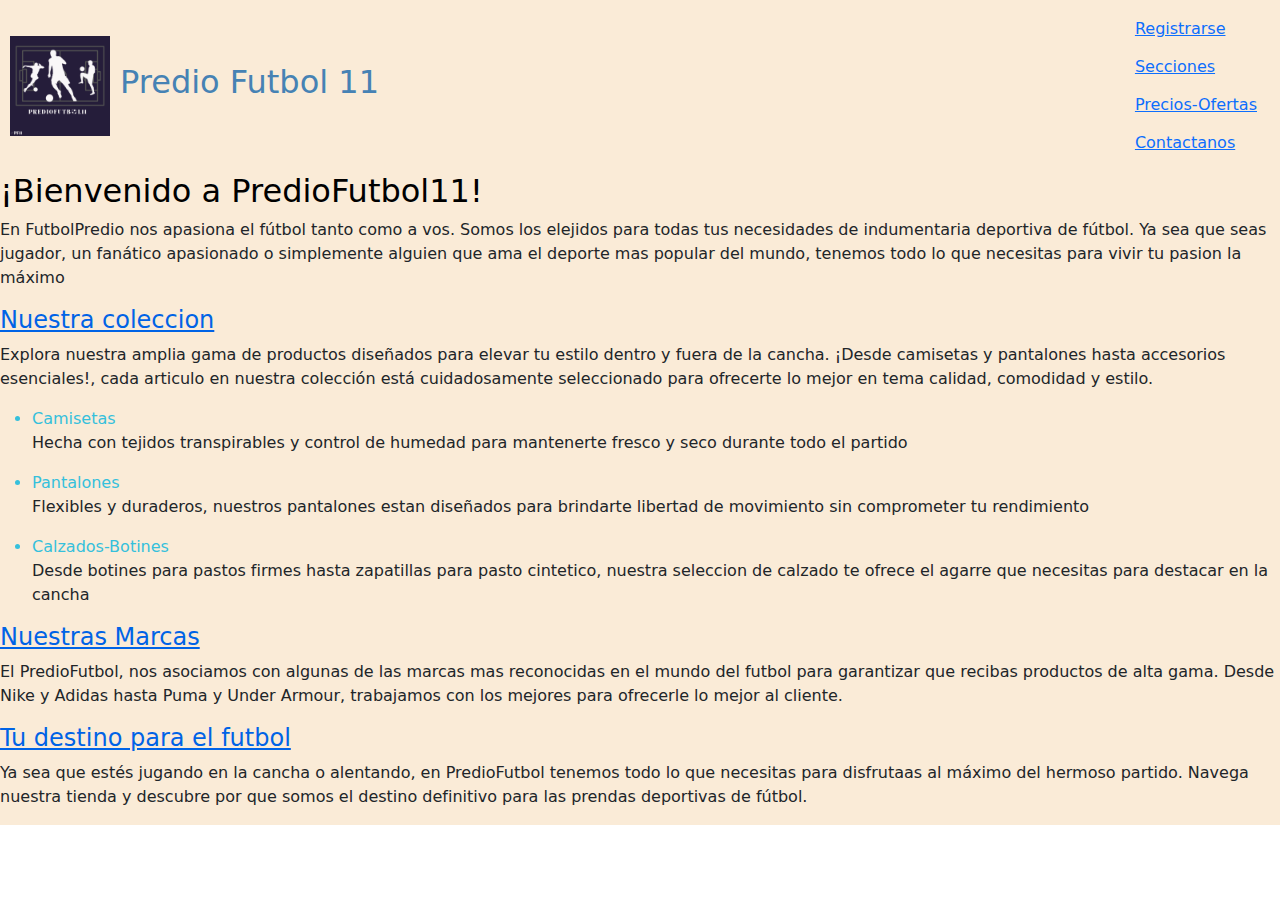
<file: index.html>
<!DOCTYPE html>
<html lang="es">
<head>
    <meta charset="UTF-8">
    <meta name="viewport" content="width=device-width, initial-scale=1.0">
    <title>Predio Futbol 11</title>
    <link href="https://cdn.jsdelivr.net/npm/bootstrap@5.3.3/dist/css/bootstrap.min.css" rel="stylesheet" integrity="sha384-QWTKZyjpPEjISv5WaRU9OFeRpok6YctnYmDr5pNlyT2bRjXh0JMhjY6hW+ALEwIH" crossorigin="anonymous">
    <link rel="stylesheet" href="./assets/styles/styles.css">
</head>
<body>
    
    <header>
        <a href="#" class="logo">
            <img src="assets/image/pREDIO.png" alt="Logo de la web">
            <h2 class="logo-nombre">
                Predio Futbol 11
            </h2>
        </a>
            <nav>
            <a href="./pages/registrarse.html" class="nav-link">
                <button type="button" class="btn btn-link">Registrarse</button>
            </a>
            <a href="./pages/secciones.html" class="nav-link">
                <button type="button" class="btn btn-link">Secciones</button>
            </a>
            <a href="./pages/precio-oferta.html" class="nav-link">
                <button type="button" class="btn btn-link">Precios-Ofertas</button>
            </a><nav>
            <a href="./pages/contactanos.html" class="nav-link">
                <button type="button" class="btn btn-link">Contactanos</button>
            </a>
        </nav>
    </header>
    
    <div >
        <fieldset id="fieldind">

            
            <h2>
                ¡Bienvenido a PredioFutbol11!
            </h2>
            <p >
                En FutbolPredio nos apasiona el fútbol tanto como a vos. Somos los elejidos para todas tus necesidades de indumentaria deportiva de fútbol. Ya sea que seas jugador, un fanático apasionado o simplemente alguien que ama el deporte mas popular del mundo, tenemos todo lo que necesitas para vivir tu pasion la máximo
            </p>
            <h4 class="titulossn">
                Nuestra coleccion
            </h4>
                <p >
                    Explora nuestra amplia gama de productos diseñados para elevar tu estilo dentro y fuera de la cancha. ¡Desde camisetas y pantalones hasta accesorios esenciales!, cada articulo en nuestra colección está cuidadosamente seleccionado para ofrecerte lo mejor en tema calidad, comodidad y estilo.
                </p>
        
            <ul>
                <li class="listas">Camisetas</li>
                <p>
                    Hecha con tejidos transpirables y control de humedad para mantenerte fresco y seco durante todo el partido
                </p>
                <li class="listas">Pantalones</li>
                <p >
                    Flexibles y duraderos, nuestros pantalones estan diseñados para brindarte libertad de movimiento sin comprometer tu rendimiento
                </p>
                <li class="listas">Calzados-Botines</li>
                <p >
                    Desde botines para pastos firmes hasta zapatillas para pasto cintetico, nuestra seleccion de calzado te ofrece el agarre que necesitas para destacar en la cancha
                </p>
            </ul>
        
            <h4 class="titulossn">
                Nuestras Marcas
            </h4>
                <p >
                    El PredioFutbol, nos asociamos con algunas de las marcas mas reconocidas en el mundo del futbol para garantizar que recibas productos de alta gama. Desde Nike y Adidas hasta Puma y Under Armour, trabajamos con los mejores para ofrecerle lo mejor al cliente.
                </p>
        
            <h4 class="titulossn">
                Tu destino para el futbol
            </h4>
                <p >
                    Ya sea que estés jugando en la cancha o alentando, en PredioFutbol tenemos todo lo que necesitas para disfrutaas al máximo del hermoso partido. Navega nuestra tienda y descubre por que somos el destino definitivo para las prendas deportivas de fútbol.
                </p>
        </div>
        </fieldset>

    

        
        <script src="https://cdn.jsdelivr.net/npm/bootstrap@5.3.3/dist/js/bootstrap.bundle.min.js" integrity="sha384-YvpcrYf0tY3lHB60NNkmXc5s9fDVZLESaAA55NDzOxhy9GkcIdslK1eN7N6jIeHz" crossorigin="anonymous"></script>

    
</body>
</html>
</file>
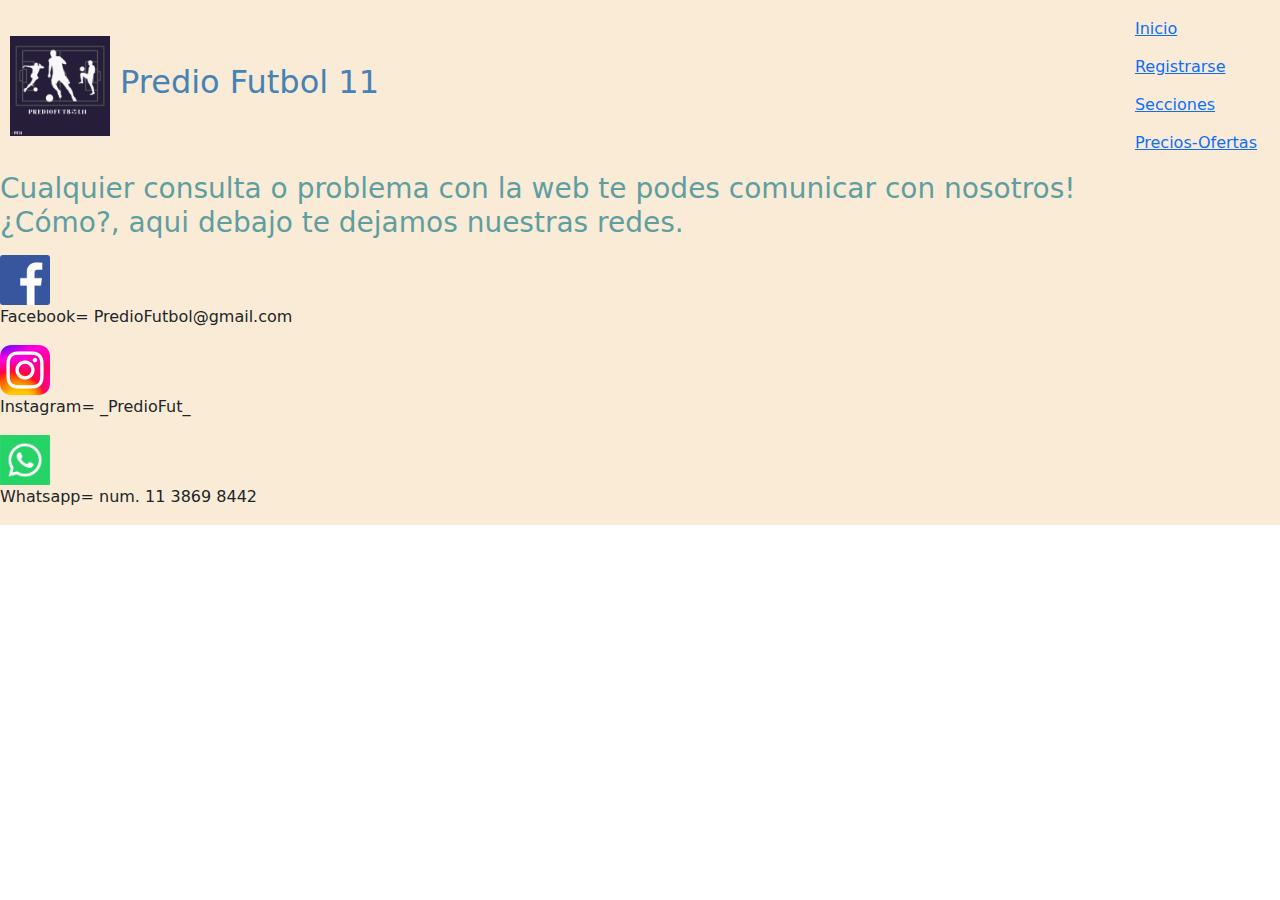
<file: pages/contactanos.html>
<!DOCTYPE html>
<html lang="es">
<head>
    <meta charset="UTF-8">
    <meta name="viewport" content="width=device-width, initial-scale=1.0">
    <title>Contactanos</title>
    <link href="https://cdn.jsdelivr.net/npm/bootstrap@5.3.3/dist/css/bootstrap.min.css" rel="stylesheet" integrity="sha384-QWTKZyjpPEjISv5WaRU9OFeRpok6YctnYmDr5pNlyT2bRjXh0JMhjY6hW+ALEwIH" crossorigin="anonymous">
    <link rel="stylesheet" href="./../assets/styles/styles.css">
</head>
<body>
  
  <header>
    
    <a href="#" class="logo">
      <img src="/assets/image/pREDIO.png" alt="Logo de la web">
        <h2 class="logo-nombre">
            Predio Futbol 11
        </h2>
    </a>

    <nav>
      <a href="./../index.html" class="nav-link">
          <button type="button" class="btn btn-link">Inicio</button>
      </a>
      <a href="./registrarse.html" class="nav-link">
          <button type="button" class="btn btn-link">Registrarse</button>
      </a>
      <a href="./secciones.html" class="nav-link">
          <button type="button" class="btn btn-link">Secciones</button>
      </a><nav>
      <a href="./precio-oferta.html" class="nav-link">
          <button type="button" class="btn btn-link">Precios-Ofertas</button>
      </a>
  </nav>
    
  </header>
<fieldset id="fieldcont">
  <h3>
      Cualquier consulta o problema con la web te podes comunicar con nosotros!
    <p>
      ¿Cómo?, aqui debajo te dejamos nuestras redes.
    </p>
  </h3>
  
<div>
  <img class="imgcont" src="/assets/image/facebook.png" alt="Imagen facebook">
  <p>
    Facebook= PredioFutbol@gmail.com
  </p>
  <img class="imgcont" src="/assets/image/instagram.png" alt="Imagen instagram">
  <p>
    Instagram= _PredioFut_
  </p>
  <img class="imgcont" src="/assets/image/whatsapp.png" alt="Imagen whatsapp">
  <p>
    Whatsapp= num. 11 3869 8442
  </p>
</div>
</fieldset>
  
<script src="https://cdn.jsdelivr.net/npm/bootstrap@5.3.3/dist/js/bootstrap.bundle.min.js" integrity="sha384-YvpcrYf0tY3lHB60NNkmXc5s9fDVZLESaAA55NDzOxhy9GkcIdslK1eN7N6jIeHz" crossorigin="anonymous"></script>


</body>
</html>
</file>
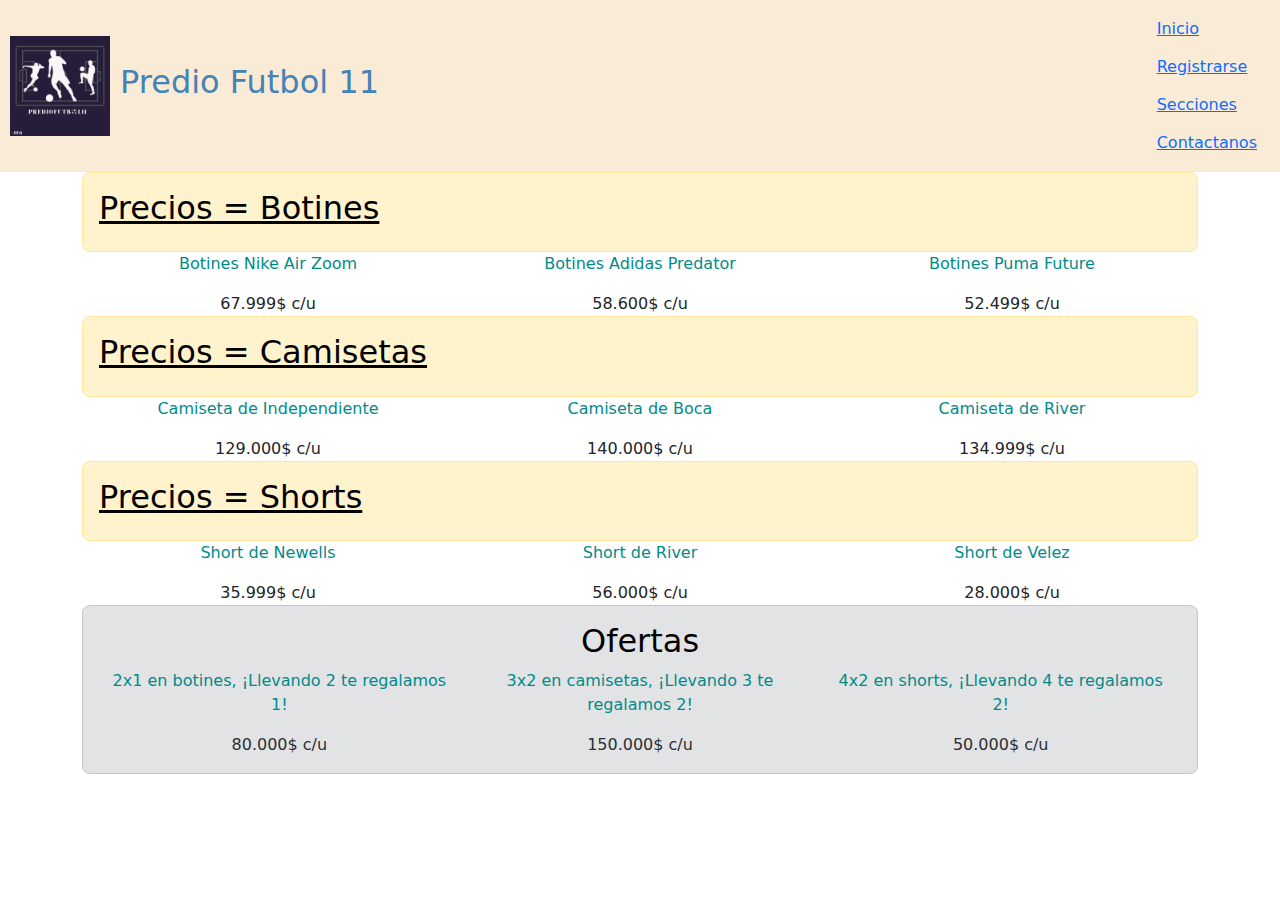
<file: pages/precio-oferta.html>
<!DOCTYPE html>
<html lang="es">
<head>
    <meta charset="UTF-8">
    <meta name="viewport" content="width=device-width, initial-scale=1.0">
    <title>Document</title>
    <link href="https://cdn.jsdelivr.net/npm/bootstrap@5.3.3/dist/css/bootstrap.min.css" rel="stylesheet" integrity="sha384-QWTKZyjpPEjISv5WaRU9OFeRpok6YctnYmDr5pNlyT2bRjXh0JMhjY6hW+ALEwIH" crossorigin="anonymous">
    <link rel="stylesheet" href="./../assets/styles/styles.css">
</head>
<body>
  
    <header>
       
        <a href="#" class="logo">
            <img src="/assets/image/pREDIO.png" alt="Logo de la web">
            <h2 class="logo-nombre">
                Predio Futbol 11
            </h2>
        </a>

        <nav>
            <a href="./../index.html" class="nav-link">
                <button type="button" class="btn btn-link">Inicio</button>
            </a>
            <a href="./registrarse.html" class="nav-link">
                <button type="button" class="btn btn-link">Registrarse</button>
            </a>
            <a href="./secciones.html" class="nav-link">
                <button type="button" class="btn btn-link">Secciones</button>
            </a><nav>
            <a href="./contactanos.html" class="nav-link">
                <button type="button" class="btn btn-link">Contactanos</button>
            </a>
        </nav>

    </header>
    
    <div class="container">
        <fieldset>

            <div class="p-3 text-warning-emphasis bg-warning-subtle border border-warning-subtle rounded-3"> 
                <h2 class="titlep-o">
                    Precios = Botines
                </h2>
                </div>

            <div class="container text-center">
                <div class="row">
                  <div class="col">
                    <p class="parrafosec2">Botines Nike Air Zoom</p>
                    67.999$ c/u
                  </div>
                  <div class="col">
                    <p class="parrafosec2">Botines Adidas Predator</p>
                    58.600$ c/u
                  </div>
                  <div class="col">
                    <p class="parrafosec2">Botines Puma Future</p>
                    52.499$ c/u
                  </div>
                </div>
              </div>
            
            <div class="p-3 text-warning-emphasis bg-warning-subtle border border-warning-subtle rounded-3"> 
            <h2 class="titlep-o">
                Precios = Camisetas
            </h2>
            </div>

            <div class="container text-center">
                <div class="row">
                  <div class="col">
                    <p class="parrafosec2">Camiseta de Independiente</p>
                    129.000$ c/u
                  </div>
                  <div class="col">
                    <p class="parrafosec2">Camiseta de Boca</p>
                    140.000$ c/u
                  </div>
                  <div class="col">
                    <p class="parrafosec2">Camiseta de River</p>
                    134.999$ c/u
                  </div>
                </div>
              </div>


            <div class="p-3 text-warning-emphasis bg-warning-subtle border border-warning-subtle rounded-3"> 
            <h2 class="titlep-o">
                Precios = Shorts
            </h2>
            </div>

            <div class="container text-center">
                <div class="row">
                  <div class="col">
                    <p class="parrafosec2">Short de Newells</p>
                    35.999$ c/u
                  </div>
                  <div class="col">
                    <p class="parrafosec2">Short de River</p>
                    56.000$ c/u
                  </div>
                  <div class="col">
                    <p class="parrafosec2">Short de Velez</p>
                    28.000$ c/u
                  </div>
                </div>
              </div>

            <div class="p-3 text-secondary-emphasis bg-secondary-subtle border border-secondary-subtle rounded-3"> 
            <h2 class="container text-center">
                Ofertas
            </h2>

                <div class="container text-center">
                    <div class="row">
                      <div class="col">
                        <p class="parrafosec2">2x1 en botines, ¡Llevando 2 te regalamos 1!</p>
                        80.000$ c/u
                      </div>
                      <div class="col">
                        <p class="parrafosec2">3x2 en camisetas, ¡Llevando 3 te regalamos 2!</p>
                        150.000$ c/u
                      </div>
                      <div class="col">
                        <p class="parrafosec2">4x2 en shorts, ¡Llevando 4 te regalamos 2!</p>
                        50.000$ c/u
                      </div>
                    </div>
                  </div>

        
            </div>
        </fieldset>
    </div>
    
    
    <script src="https://cdn.jsdelivr.net/npm/bootstrap@5.3.3/dist/js/bootstrap.bundle.min.js" integrity="sha384-YvpcrYf0tY3lHB60NNkmXc5s9fDVZLESaAA55NDzOxhy9GkcIdslK1eN7N6jIeHz" crossorigin="anonymous"></script>

  
</body>
</html>
</file>
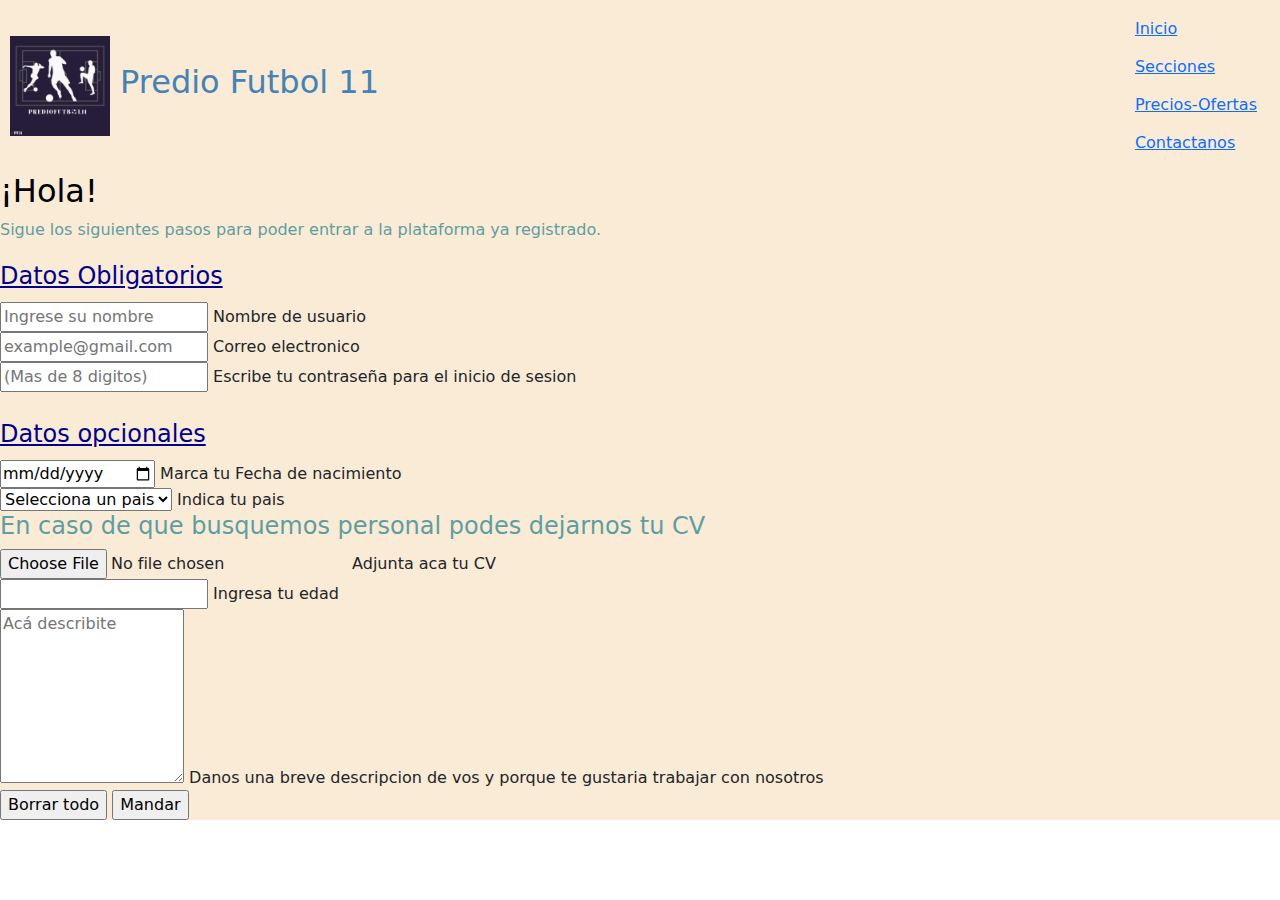
<file: pages/registrarse.html>
<!DOCTYPE html>
<html lang="es">
<head>
    <meta charset="UTF-8">
    <meta name="viewport" content="width=device-width, initial-scale=1.0">
    <title>Inicio de sesion</title>
    <link href="https://cdn.jsdelivr.net/npm/bootstrap@5.3.3/dist/css/bootstrap.min.css" rel="stylesheet" integrity="sha384-QWTKZyjpPEjISv5WaRU9OFeRpok6YctnYmDr5pNlyT2bRjXh0JMhjY6hW+ALEwIH" crossorigin="anonymous">
    <link rel="stylesheet" href="./../assets/styles/styles.css">
</head>
<body>

    <header>
        
        <a href="#" class="logo">
            <img src="/assets/image/pREDIO.png" alt="Logo de la web">
            <h2 class="logo-nombre">
                Predio Futbol 11
            </h2>
        </a>

        <nav>
            <a href="./../index.html" class="nav-link">
                <button type="button" class="btn btn-link">Inicio</button>
            </a>
            <a href="./secciones.html" class="nav-link">
                <button type="button" class="btn btn-link">Secciones</button>
            </a>
            <a href="./precio-oferta.html" class="nav-link">
                <button type="button" class="btn btn-link">Precios-Ofertas</button>
            </a><nav>
            <a href="./contactanos.html" class="nav-link">
                <button type="button" class="btn btn-link">Contactanos</button>
            </a>
        </nav>
        
    </header>


    <div id="divreg">
        <h2>
            ¡Hola!
        </h2>
        <P id="quinto">
            Sigue los siguientes pasos para poder entrar a la plataforma ya registrado.
        </P>
    
        <form>
            <fieldset class="registrarse">
                <legend class="segundo">Datos Obligatorios</legend>
                <input id="fieldusername" type="text" placeholder="Ingrese su nombre" required>
            <label for="username">
                Nombre de usuario
            </label>
            <br>

    
            <input id="fielduseremail" type="email" placeholder="example@gmail.com" required>
            <label for="useremail">
                Correo electronico
            </label>
            <br>
    
            <input type="password" name="fielduserpassword" id="userpassword" placeholder="(Mas de 8 digitos)" required>
            <label for="userpassword">
                Escribe tu contraseña para el inicio de sesion
            </label>
            </fieldset>
            <br>
    
            <fieldset class="registrarse">
                <legend class="segundo">Datos opcionales</legend>
                <input type="date" name="fielduserdate" id="userdate">
                <label for="userdate">
                    Marca tu Fecha de nacimiento
                </label>
                <br>
        
                <select name="fieldusercountry" id="usercountry">
                    <option value="none">Selecciona un pais</option>
                    <option value="AR">Argentina</option>
                    <option value="CO">Colombia</option>
                    <option value="PY">Paraguay</option>
                    <option value="BR">Brasil</option>
                    <option value="UY">Uruguay</option>
                </select>
                <label for="usercountry">
                    Indica tu pais
                </label>
                <br>
                <h4 class="tercero">En caso de que busquemos personal podes dejarnos tu CV</h4>
        
                <input type="file" name="fieldusercv" id="usercv">
                <label for="usercv">Adjunta aca tu CV</label>
                <br>
        
                <input type="number" name="fielduserage" id="userage">
                <label for="userage">Ingresa tu edad</label>
                <br>
        
                <textarea name="fielduserdescription" id="userdescription" cols="20" rows="7" placeholder="Acá describite"></textarea>
                <label for="userdescription">Danos una breve descripcion de vos y porque te gustaria trabajar con nosotros</label>
                <br>
    
            </fieldset>
            <div>
                <input type="reset" value="Borrar todo">
                <input type="submit" value="Mandar">
            </div>
            
        </div>
        </form>

        <script src="https://cdn.jsdelivr.net/npm/bootstrap@5.3.3/dist/js/bootstrap.bundle.min.js" integrity="sha384-YvpcrYf0tY3lHB60NNkmXc5s9fDVZLESaAA55NDzOxhy9GkcIdslK1eN7N6jIeHz" crossorigin="anonymous"></script>


</body>
</html>
</file>
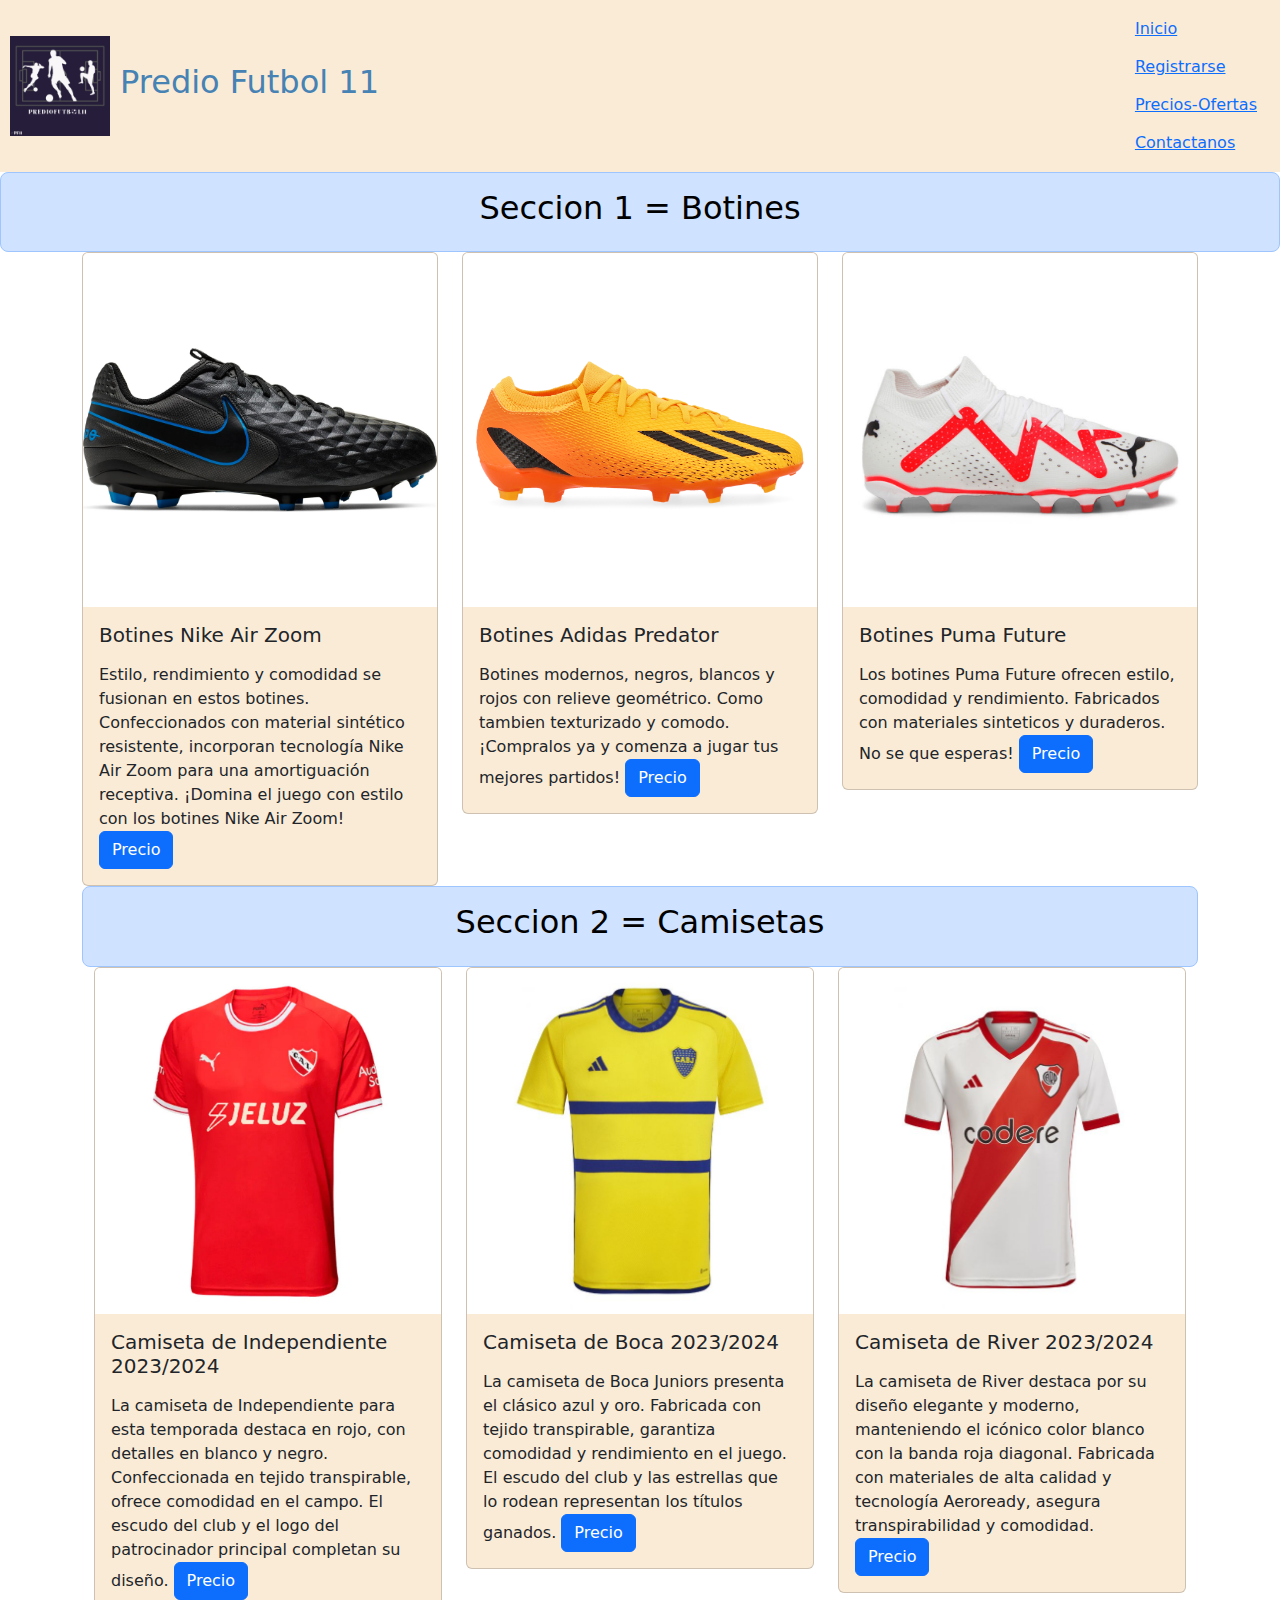
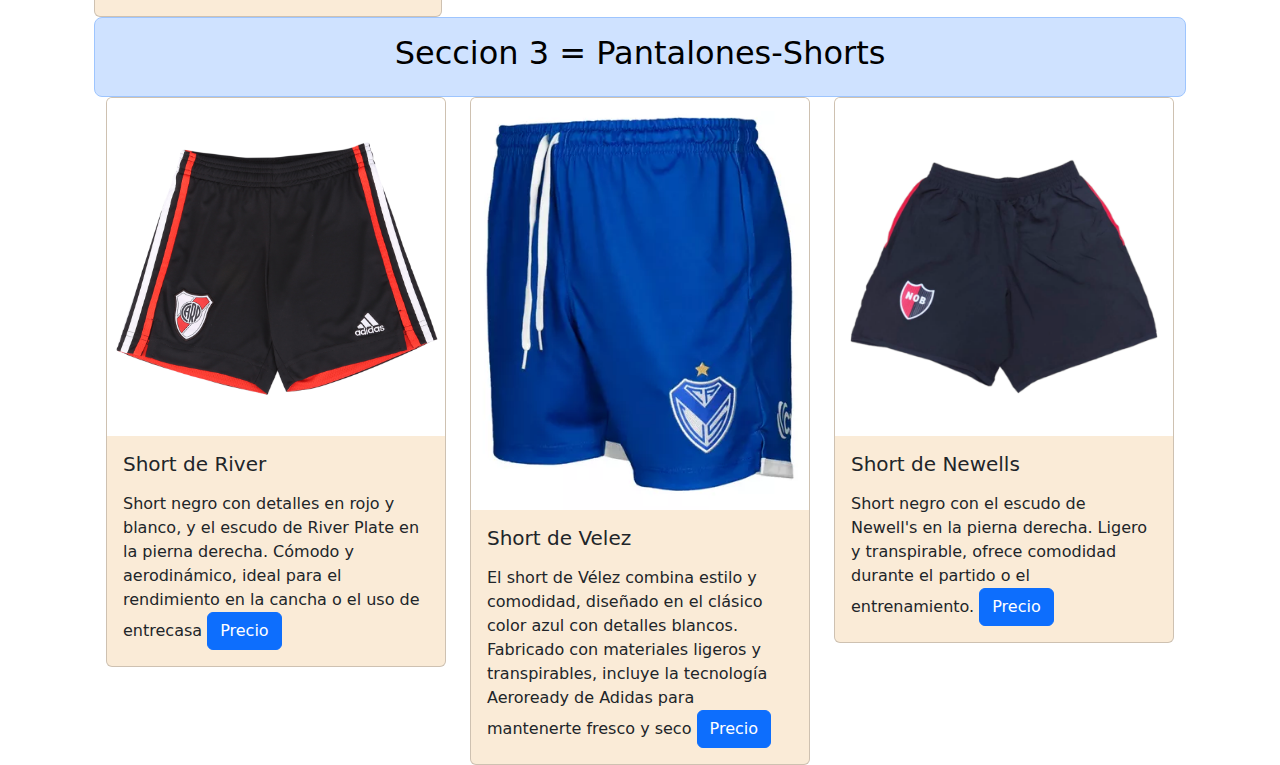
<file: pages/secciones.html>
<!DOCTYPE html>
<html lang="es">
<head>
    <meta charset="UTF-8">
    <meta name="viewport" content="width=device-width, initial-scale=1.0">
    <title>Secciones</title>
    <link href="https://cdn.jsdelivr.net/npm/bootstrap@5.3.3/dist/css/bootstrap.min.css" rel="stylesheet" integrity="sha384-QWTKZyjpPEjISv5WaRU9OFeRpok6YctnYmDr5pNlyT2bRjXh0JMhjY6hW+ALEwIH" crossorigin="anonymous">
    <link rel="stylesheet" href="./../assets/styles/styles.css">
</head>
<body>

    <header>
        
        <a href="#" class="logo">
            <img src="/assets/image/pREDIO.png" alt="Logo de la web">
            <h2 class="logo-nombre">
                Predio Futbol 11
            </h2>
        </a>

        <nav>
            <a href="./../index.html" class="nav-link">
                <button type="button" class="btn btn-link">Inicio</button>
            </a>
            <a href="./registrarse.html" class="nav-link">
                <button type="button" class="btn btn-link">Registrarse</button>
            </a>
            <a href="./precio-oferta.html" class="nav-link">
                <button type="button" class="btn btn-link">Precios-Ofertas</button>
            </a><nav>
            <a href="./contactanos.html" class="nav-link">
                <button type="button" class="btn btn-link">Contactanos</button>
            </a>
        </nav>
       
    </header>
    
    
    
    <section>
        <div class="p-3 text-primary-emphasis bg-primary-subtle border border-primary-subtle rounded-3">
            <h2 class="container text-center">
                Seccion 1 = Botines
            </h2>
    </div>
       
        <div class="container">
            <div class="row">
              <div class="col-4">
                 <div class="card">
                        <img src="/assets/image/botinesnike.png" class="card-img-top" alt="Botines Nike">
                        <div class="card-body">
                        <h5 class="card-title">Botines Nike Air Zoom</h5>
                          <p class="card-text"></p>Estilo, rendimiento y comodidad se fusionan en estos botines. Confeccionados con material sintético resistente, incorporan tecnología Nike Air Zoom para una amortiguación receptiva. ¡Domina el juego con estilo con los botines Nike Air Zoom!
                          <a href="/pages/precio-oferta.html" class="btn btn-primary">Precio</a>
                        </div>
                 </div>
            </div>
            <div class="col-4">
                <div class="card">
                        <img src="/assets/image/botinesadidas.jpg" class="card-img-top" alt="Botines Adidas">
                        <div class="card-body">
                        <h5 class="card-title">Botines Adidas Predator</h5>
                          <p class="card-text"></p>Botines modernos, negros, blancos y rojos con relieve geométrico. Como tambien texturizado y comodo. ¡Compralos ya y comenza a jugar tus mejores partidos!
                          <a href="/pages/precio-oferta.html" class="btn btn-primary">Precio</a>
                        </div>
                </div>
            </div>

            

            <div class="col-4">
                <div class="card">
                    <img src="/assets/image/botinespuma.jpg" class="card-img-top" alt="Botines Puma">
                        <div class="card-body">
                        <h5 class="card-title">Botines Puma Future </h5>
                          <p class="card-text"></p>Los botines Puma Future ofrecen estilo, comodidad y rendimiento. Fabricados con materiales sinteticos y duraderos. No se que esperas!
                          <a href="/pages/precio-oferta.html" class="btn btn-primary">Precio</a>
                </div>
            </div>
        </div>
    </div>

    <div class="p-3 text-primary-emphasis bg-primary-subtle border border-primary-subtle rounded-3">
        <h2 class="container text-center">
            Seccion 2 = Camisetas
        </h2>
</div>

<div class="container">
    <div class="row">
      <div class="col-4">
         <div class="card">
                <img src="/assets/image/camisetaind.jpg" class="card-img-top" alt="Camiseta de Independiente">
                <div class="card-body">
                <h5 class="card-title">Camiseta de Independiente 2023/2024</h5>
                  <p class="card-text"></p>La camiseta de Independiente para esta temporada destaca en rojo, con detalles en blanco y negro. Confeccionada en tejido transpirable, ofrece comodidad en el campo. El escudo del club y el logo del patrocinador principal completan su diseño.
                  <a href="/pages/precio-oferta.html" class="btn btn-primary">Precio</a>
                </div>
         </div>
    </div>
    <div class="col-4">
        <div class="card">
                <img src="/assets/image/camisetaboca.jpg" class="card-img-top" alt="Camiseta de Boca">
                <div class="card-body">
                <h5 class="card-title">Camiseta de Boca 2023/2024 </h5>
                  <p class="card-text"></p>La camiseta de Boca Juniors presenta el clásico azul y oro. Fabricada con tejido transpirable, garantiza comodidad y rendimiento en el juego. El escudo del club y las estrellas que lo rodean representan los títulos ganados.
                  <a href="/pages/precio-oferta.html" class="btn btn-primary">Precio</a>
                </div>
        </div>
    </div>

    

    <div class="col-4">
        <div class="card">
            <img src="/assets/image/camisetariver.jpg" class="card-img-top" alt="Camiseta de River">
                <div class="card-body">
                <h5 class="card-title">Camiseta de River 2023/2024</h5>
                  <p class="card-text"></p>La camiseta de River destaca por su diseño elegante y moderno, manteniendo el icónico color blanco con la banda roja diagonal. Fabricada con materiales de alta calidad y tecnología Aeroready, asegura transpirabilidad y comodidad.
                  <a href="/pages/precio-oferta.html" class="btn btn-primary">Precio</a>
        </div>
    </div>
</div>
</div>

<div class="p-3 text-primary-emphasis bg-primary-subtle border border-primary-subtle rounded-3">
    <h2 class="container text-center">
        Seccion 3 = Pantalones-Shorts
    </h2>
    </div>

<div class="container">
    <div class="row">
      <div class="col-4">
         <div class="card">
                <img src="/assets/image/shortriver.jpg" class="card-img-top" alt="Short de River">
                <div class="card-body">
                <h5 class="card-title">Short de River</h5>
                  <p class="card-text"></p>Short negro con detalles en rojo y blanco, y el escudo de River Plate en la pierna derecha. Cómodo y aerodinámico, ideal para el rendimiento en la cancha o el uso de entrecasa
                  <a href="/pages/precio-oferta.html" class="btn btn-primary">Precio</a>
                </div>
         </div>
    </div>
    <div class="col-4">
        <div class="card">
                <img src="/assets/image/shortvelez.webp" class="card-img-top" alt="Short de Velez">
                <div class="card-body">
                <h5 class="card-title">Short de Velez</h5>
                  <p class="card-text"></p>El short de Vélez combina estilo y comodidad, diseñado en el clásico color azul con detalles blancos. Fabricado con materiales ligeros y transpirables, incluye la tecnología Aeroready de Adidas para mantenerte fresco y seco
                  <a href="/pages/precio-oferta.html" class="btn btn-primary">Precio</a>
                </div>
        </div>
    </div>

    

    <div class="col-4">
        <div class="card">
            <img src="/assets/image/shortnew.png" class="card-img-top" alt="Short de Newells">
                <div class="card-body">
                <h5 class="card-title">Short de Newells </h5>
                  <p class="card-text"></p>Short negro con el escudo de Newell's en la pierna derecha. Ligero y transpirable, ofrece comodidad durante el partido o el entrenamiento.
                  <a href="/pages/precio-oferta.html" class="btn btn-primary">Precio</a>
        </div>
    </div>
</div>
</div>

</section>



<script src="https://cdn.jsdelivr.net/npm/bootstrap@5.3.3/dist/js/bootstrap.bundle.min.js" integrity="sha384-YvpcrYf0tY3lHB60NNkmXc5s9fDVZLESaAA55NDzOxhy9GkcIdslK1eN7N6jIeHz" crossorigin="anonymous"></script>


</body>
</html>
</file>
<file: assets/styles/styles.css>
@font-face {
    font-family: Arial, Helvetica, sans-serif;
    src: url("./../fonts/Anton-Regular.ttf");
}

body {
    margin: 0;
}

a {
    text-decoration: none;
    color: black;

}

#fieldind {
    background-color: antiquewhite;
}

#divreg {
    background-color: antiquewhite;
}

.imgbot {
    height: 250px; width: 250px;
    max-width: 100%;
    height: auto;

}

.imgcont {
    height: 50px; width: 50px;
    justify-content: space-between;
}

.parrafosec {
    color: darkcyan;
    text-decoration: underline;
    text-align: center;
}

.parrafosec2 {
    color: darkcyan;
}

#fieldcont {
    background-color: antiquewhite;
}

.titlep-o {
    color: black;
    text-decoration: underline;
}

header {
    display: flex;
    min-height: 80px;
    background-color: antiquewhite;
    justify-content: space-between;
    align-items: center;
    padding: 10px;
}


.logo {
display: flex;
align-items: center;
}

.logo img {
    height: 100px;
    margin-right: 10px;
}

.logo-nombre {
    color: steelblue;
}

nav a {
    font-weight: 600;
    padding-right: 10px;
    color: steelblue;
}
nav a:hover {
    color: white;
}

.card {
    background-color: antiquewhite;
    
}

@media (max-width: 700px) {
    header {
        flex-direction: column;
    }

    nav {
        padding: 10px 0px;
    }
}


#primero {
    background-color: antiquewhite;
}

h1 {
    color: black;
}

h2 {
    color: black;
}

h3 {
    color: cadetblue;
}

.segundo {
    color: darkblue;
    text-decoration: underline;
}

.tercero {
    color: cadetblue;
}

.cuarto {
    color: cadetblue;
}

#quinto {
    color: cadetblue;
}

.registrarse {
    background-color: antiquewhite;
}


.listas {
    color: rgb(53, 192, 220);
}

.titulossn {
    color: rgb(00, 99, 230);
    text-decoration: underline;
}
</file>
